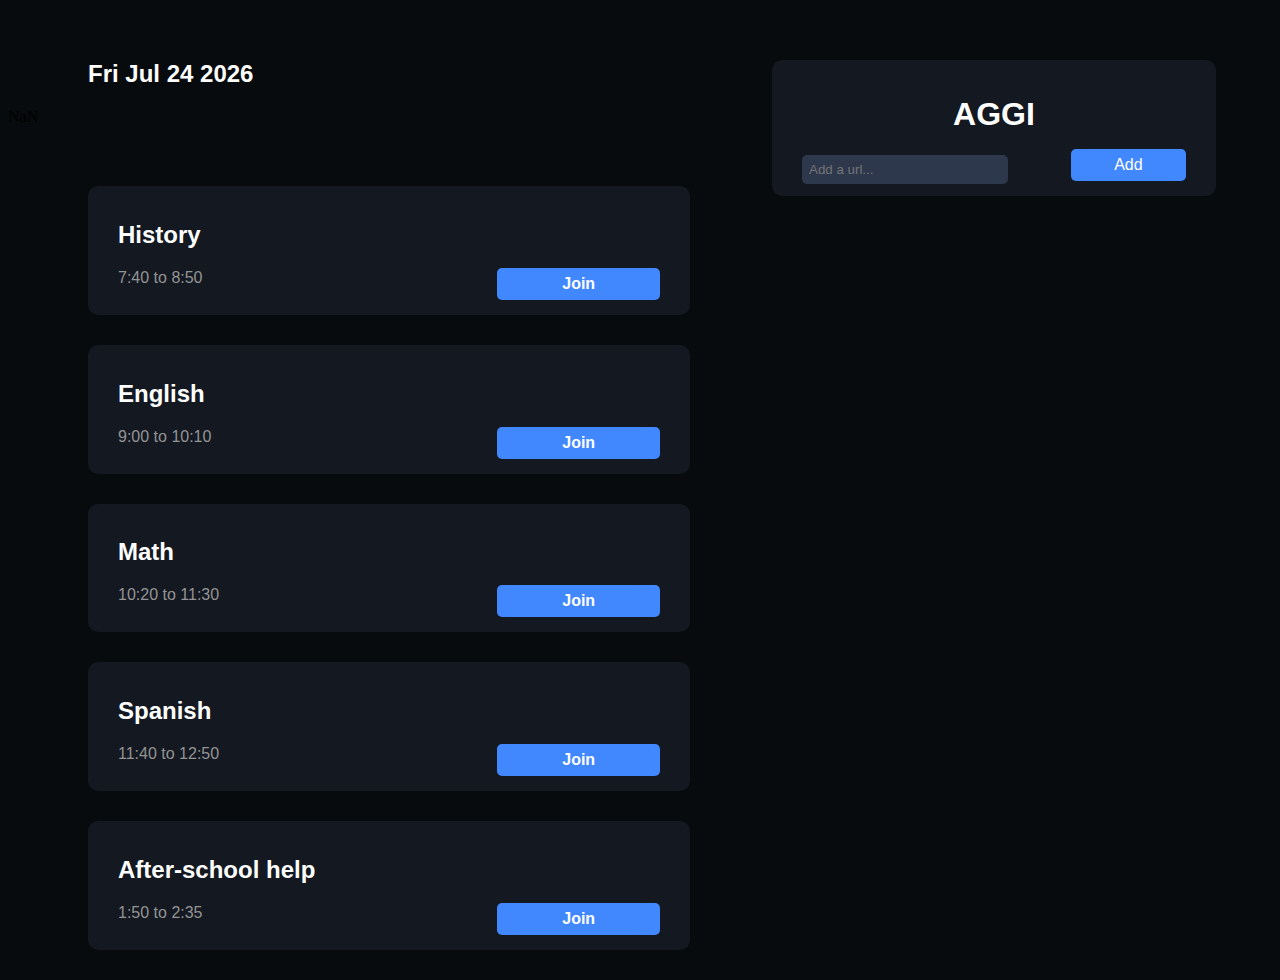
<file: index.html>
<!DOCTYPE html>
<html>
	<head>
		<meta charset="UTF-8">
		<title>AGGI</title>
		<link rel="stylesheet" href="style.css">
	</head>

	<body>
		<div class="sidebar">
			<a href="index.html">
					<h1 class="logotext">AGGI</h1>
			</a>
			<input type="text" placeholder="Add a url...">
			<div class="addbutton">Add</div>
		</div>

		<!-- <h2 id="date"></h2> -->
		<div id="date" style="margin-top:60px;"></div>
		<div id="day">
		</div>
	</body>

	<script src="main.js" type="text/javascript"></script>

</html>
</file>
<file: style.css>
body {
	background-color: #070b0d;
	animation-name: bodycolour;
	animation-duration: 30s;
	animation-iteration-count: infinite;
}
@keyframes bodycolour {
	/* 20% {background-color: #020024;}
	20% {background-color: #040342;}
	/* 20% {background-color: #6593F5;}
	20% {background-color: #0080FF;}
	20% {background-color: #1D2951;} */
}

a{
	color: #5632fb;
	text-decoration: none;
	font-weight: bold;
	font-family: 'Open Sans', sans-serif;
}

h1{
	color: white;
	text-align: center;
	font-family: 'Open Sans', sans-serif;
}

h2{
	color: white;
}

p{
	font-family: 'Open Sans', sans-serif;
}

.meeting {
	color: #949494;
	background-color: #131821;
	
	padding-bottom: 15px;
	padding-top: 15px;
	padding-right: 30px;
	padding-left: 30px;
	
	margin-left: 30px;
	margin-bottom: 30px;

	border-radius: 10px;
}

.sidebar {
	width: 30%;
	position: fixed;
	z-index: 1;
	right: 5%;
	background: #131821;
	overflow-x: hidden;
	overflow-y: auto;
	padding-bottom: 15px;
	padding-top: 15px;
	padding-right: 30px;
	padding-left: 30px;
	border-radius: 10px;
}

.logo {
	text-align: center;
	font-size: 30px;
	font-weight: bold;
	width: 20%;
	padding: 0px;
	color: white;
	font-family: 'Courier New', monospace;
	height: 50px;
}

.logo p{
	margin-top: 10px;
}

/* .baritem {
	float: center;
	width: 15%;
	color: black;
	background-color: white;
	font-size: 20px;
	left: 20%;
	text-align: center;
	border-right: 4px solid black;
	top: 5px;
	height: 40px;
} */

.baritem p{
	margin-top: -11px;
}

#day{
	margin-left: 50px;
	width: 50%;
	text-align: left;
	margin-top: 60px;
}

.joinbutton{
	margin-left: 70%;
	margin-top: -35px;
	padding: 7px;
	color: white;
	text-align: center;
	background-color: #4188ff;
	border-radius: 5px;
	font-family: 'Open Sans', sans-serif;
}

.addbutton{
	margin-left: 70%;
	margin-top: -35px;
	padding: 7px;
	color: white;
	text-align: center;
	background-color: #4188ff;
	border-radius: 5px;
	font-family: 'Open Sans', sans-serif;
}

input{
	background-color: #2d384d;
	border-width: 0px;
	width: 50%;
	color: #949494;
	padding: 7px;
	font-family: 'Open Sans', sans-serif;
	border-radius: 5px;
	
}

.input:focus {
    outline: none !important;
    box-shadow: 0 0 10px #4188ff;
}


/* button{
	padding: 7px;
	color: white;
	text-align: center;
	background-color: #4188ff;
	border-radius: 5px;
	border-width: 0px;
	font-family: 'Open Sans', sans-serif;
} */
@import url('https://fonts.googleapis.com/css2?family=Open+Sans:ital,wght@0,300;0,400;0,600;0,700;0,800;1,300;1,400;1,600;1,700;1,800&display=swap');
h2{
	font-family: 'Open Sans', sans-serif;
}
.adding {
	font-family: 'Open Sans', sans-serif;
}
</file>
